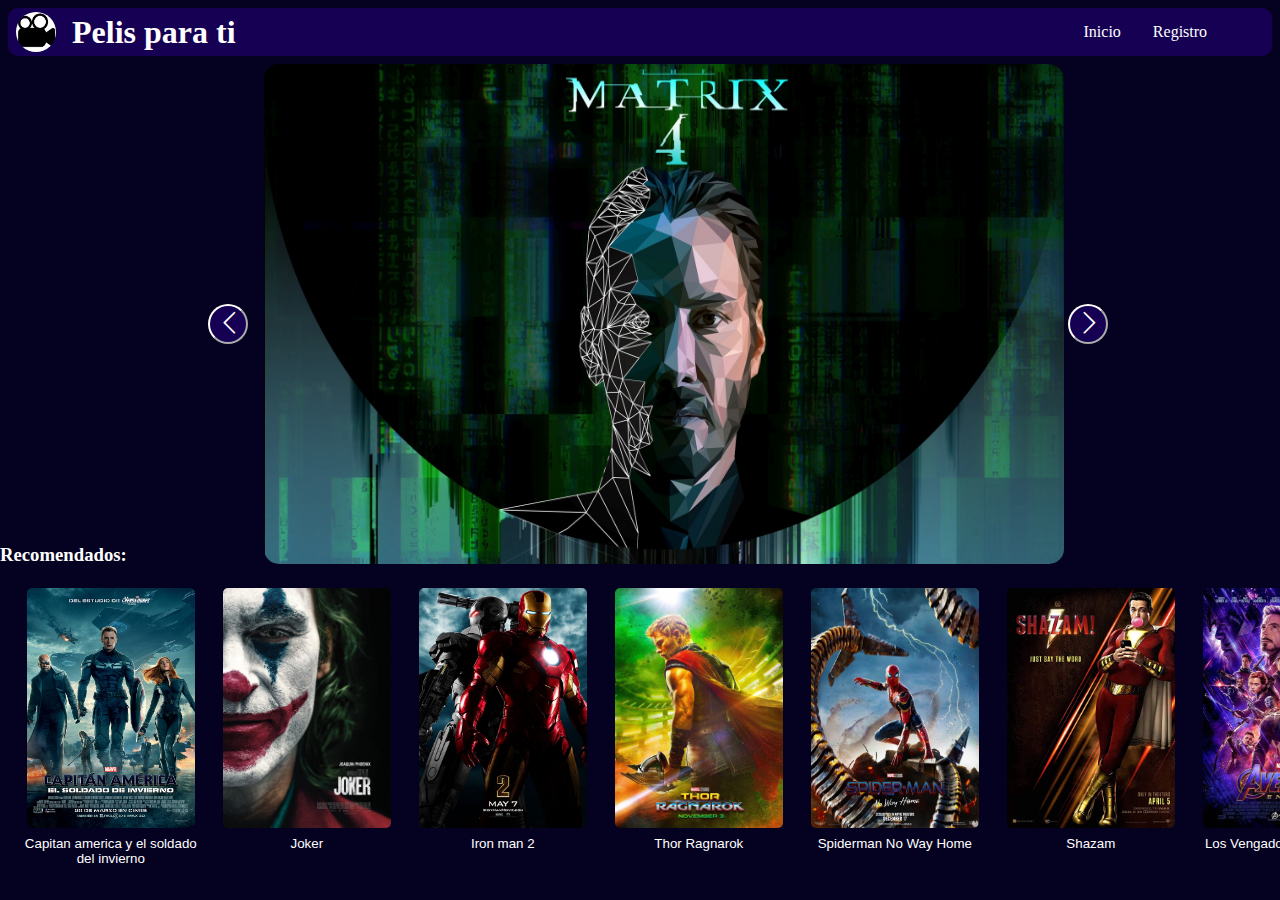
<file: index.html>
<!DOCTYPE html>
<html lang="en">

<head>
    <meta charset="UTF-8">
    <meta http-equiv="X-UA-Compatible" content="IE=edge">
    <meta name="viewport" content="width=device-width, initial-scale=1.0">
    <link rel="stylesheet" href="https://cdn.jsdelivr.net/npm/bootstrap-icons@1.8.1/font/bootstrap-icons.css">
    <link rel="stylesheet" href="style/style.css">
    <title>Home</title>
</head>

<body>
    <header>
        <img class="logo" src="img/logo.png" alt="logo">
        <h1 class="title"> Pelis para ti</h1>
        <a class="menu" href="index.html">Inicio</a>
        <a class="menu" href="registro.html">Registro</a>
    </header>
    <main>
        <div class="sliderCont">
            <ul class="slider">
                <li class="slideItem" id="slider1">
                    <img class="sliderImg" src="img/slider1.jpg">
                </li>
                <li class="slideItem" id="slider2">
                    <img class="sliderImg" src="img/slider2.jpg">
                </li>
            </ul>
            <button class="left">
                <a class="side" href="#slider1"><i class="bi bi-chevron-left"></i></a>
            </button>
            <button class="right">
                <a class="side" href="#slider2"><i class="bi bi-chevron-right"></i></a>
            </button>
        </div>
        <h3 style="margin: 200px 0 0 0;">Recomendados:</h3>
        <div id="contenedor" class="contenedor">
            <template id="template" class="template">
                <div class="list">
                    <div id="container" class="container">
                        <a href="detalle.html">
                            <button class="list">
                                <img id="img" class="img" src="">
                                <div id="nameMovie" class="nameMovie"></div>
                            </button>
                        </a>
                    </div>
                </div>
            </template>
        </div>
    </main>
    <script type="module" src="scripts/script.js" defer></script>
</body>

</html>
</file>
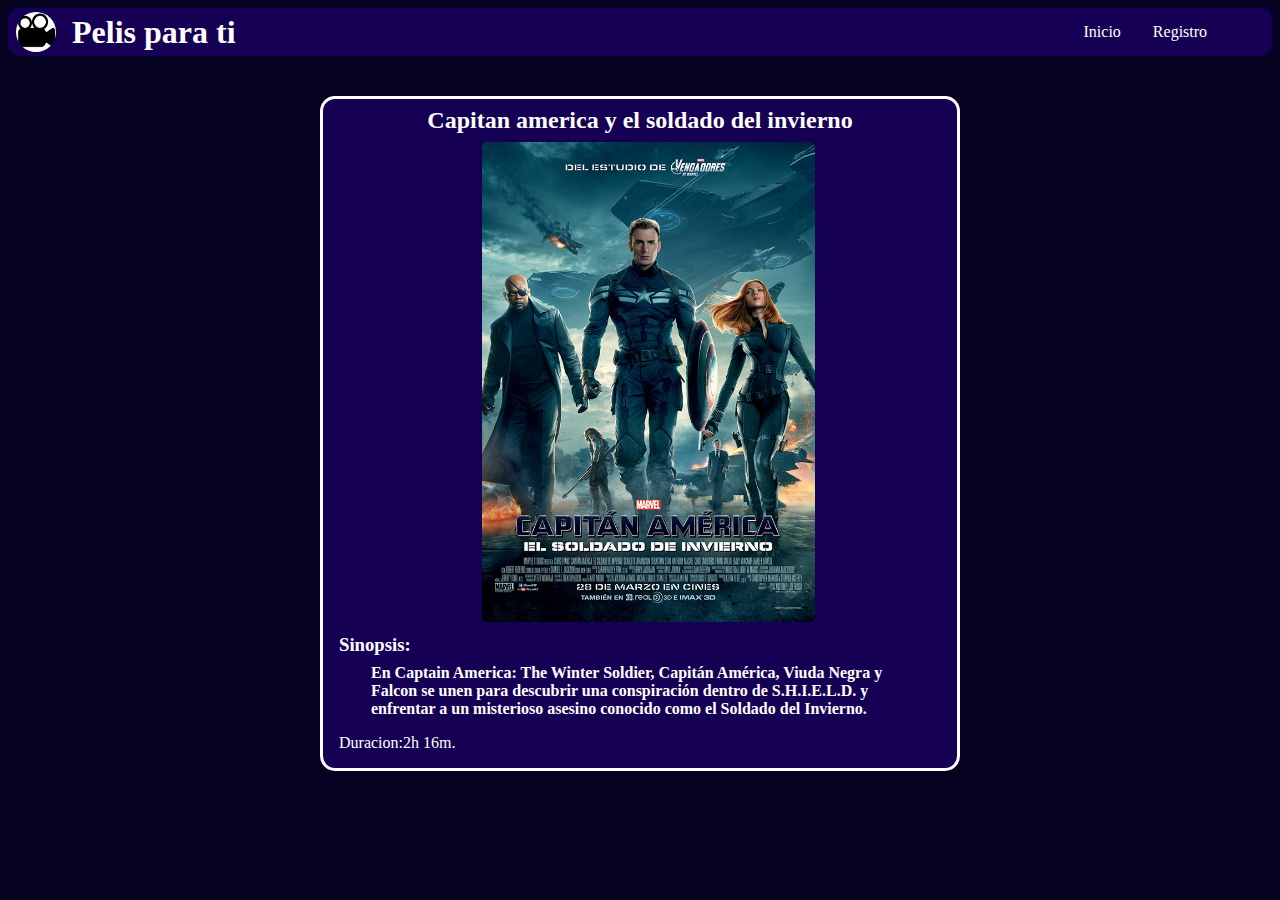
<file: detalle.html>
<!DOCTYPE html>
<html lang="en">

<head>
    <meta charset="UTF-8">
    <meta http-equiv="X-UA-Compatible" content="IE=edge">
    <meta name="viewport" content="width=device-width, initial-scale=1.0">
    <link rel="stylesheet" href="style/style.css">
    <title>Detalle</title>
</head>

<body>
    <header>
        <img class="logo" src="img/logo.png" alt="logo">
        <h1 class="title"> Pelis para ti</h1>
        <a class="menu" href="index.html">Inicio</a>
        <a class="menu" href="registro.html">Registro</a>
    </header>
    <main>
        <div class="detalleContainer" id="detalleContainer">
            <template id="templateDetalle">

                <h2 class="detalleNombre" id="nombre"></h2>
                <img class="detalleImg" id="detalleImg" src="">
                <h3 class="detalleH3">Sinopsis:</h3>
                <h4 class="detalleDescripcion" id="detalleDescripcion"></h4>
                <p class="detalleDuracion" id="detalleDuracion"></p>
            </template>
        </div>

    </main>
    <script type="module" src="scripts/detalle.js" defer></script>
</body>

</html>
</file>
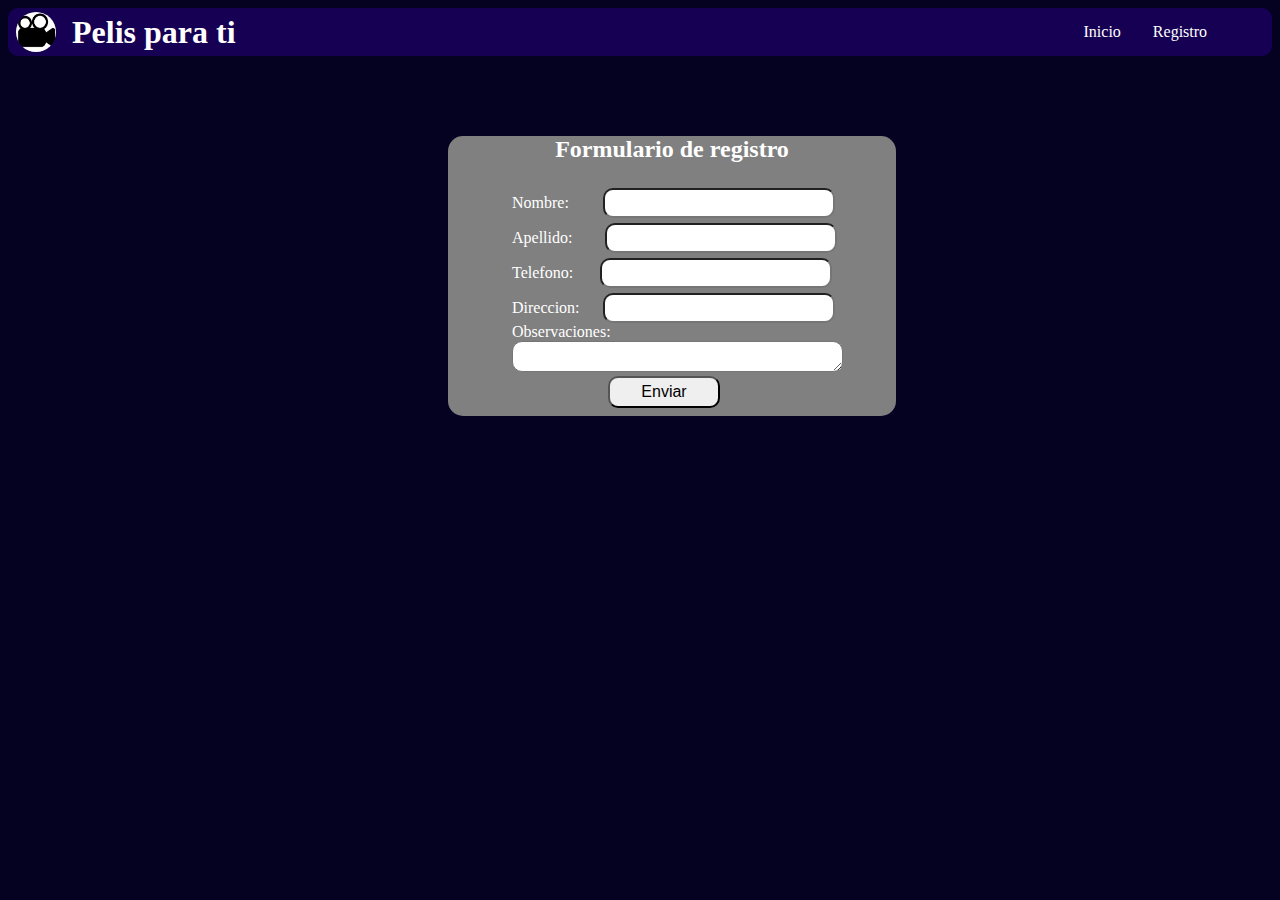
<file: registro.html>
<!DOCTYPE html>
<html lang="en">
<head>
    <meta charset="UTF-8">
    <meta http-equiv="X-UA-Compatible" content="IE=edge">
    <meta name="viewport" content="width=device-width, initial-scale=1.0">
    <link rel="stylesheet" href="style/style.css">
    <title>Home</title>
</head>
<body>
    <header>
        <img class="logo" src="img/logo.png" alt="logo">
        <h1 class="title"> Pelis para ti</h1>
        <a class="menu" href="index.html">Inicio</a>
        <a class="menu" href="registro.html">Registro</a>
    </header>
    <main>
        <form id="form" class="form">
            <h2 class="h2form">Formulario de registro</h2>
            <label>Nombre:
                <input id="nombre" style="margin-left: 30px;" type="text" required>
            </label>
            <label>Apellido:
                <input id="apellido" style="margin-left: 29px;" type="text" required>
            </label>
            <label>Telefono:
                <input id="telefono" style="margin-left: 23px;" type="number" required>
            </label>
            <label>Direccion:
                <input id="direccion" style="margin-left: 19px;" type="text" required>
            </label>
            <label style="margin-right: 100px;">Observaciones:</label>
            <textarea id="observaciones" style="margin-left: 4rem;"></textarea>
            
            <button class="enviar" type="submit">Enviar</button>
        </form>
    </main>

    <script src="scripts/registro.js"></script>
</body>
</html>
</file>
<file: style/style.css>
:root{
    --primaryColor: rgb(22, 0, 83);
    --secundaryColor: rgb(5, 1, 32);
}
body{
    margin: 0;
    background-color: var(--secundaryColor);
    font-family: cursive;
    color: white;
}
header{
    margin: 0.5rem;
    border-radius: 10px;
    background-color: var(--primaryColor);
    height: 3rem;
    display: flex;
    align-items: center;
}
.logo{
    height: 2.5rem;
    margin: 0 0 0 0.5rem;
    width: 2.5rem;
    border-radius: 100rem;
}
.title{
    margin: 0 52rem 0 1rem;
}
.menu{
    color: white;
    text-decoration: none;
    padding: 1rem;
}
.sliderImg{
    border-radius: 15px;
    height: 500px;
    width: 800px;
}
ul, li{
    list-style:none;
    margin: 0 7rem ;
}
.slideItem{
    position:absolute;
    opacity: 0;
    transition: opacity 0.5s;
}
.slideItem:first-child{
    opacity: 1;
}
.slideItem:target{
    opacity: 1;
}
.left{
    background-color: var(--primaryColor);
    margin: 15rem 0 0 13rem ;
    height: 40px;
    width: 40px;
    border-radius: 100%;
    border-color: white;
}
.right{
    background-color: var(--primaryColor);
    margin: 15rem 0 0 51rem;
    height: 40px;
    width: 40px;
    border-radius: 100%;
    border-color: white;
}
.side{
    color: white;
    border-radius: 100%;
    font-size: 200%;
    font-weight: 900;
}
::-webkit-scrollbar {
    background-color: white;
    width: 10px;
    height: 10px;
    border-radius: 10px;
}
h3{
    margin: 0.5rem 0 0.5rem 0.5rem;
}
h5{
    margin: 0 0.5rem 0 0.6rem;
    text-align: center;
}
.contenedor{
    padding: 1%;
    display: flex;
    overflow-y: auto;
}
.template{
    background-color: aqua;
}
.img{
    height: 15rem;
    display: flex;
    margin: 8px;
    width: 10.5rem;
    border-radius: 5px;
}
.nameMovie{
    text-align: center;
}
.form{
    background-color: gray;
    margin: 5rem 0 0 28rem;
    width: 28rem;
    height: auto;
    border-radius: 15px;
}
.h2form{
    text-align: center;
}
label{
    margin: 0 0 0 4rem;
}
input{
    margin-top: 5px;
    border-radius: 10px;
    width: 14rem;
    height: 1.5rem;
    font-family: cursive;
    font-size: medium;
}
textarea{
    font-family: cursive;
    border-radius: 10px;
    height: 25px;
    min-block-size: 20px;
    max-block-size: 200px;
    max-inline-size: 325px;
    min-inline-size: 325px;
}
.enviar{
    font-size: medium;
    border-radius: 10px;
    height: 2rem;
    width: 7rem;
    margin: 0 0 0.5rem 10rem;
}
.list{
    border: 0;
    color: white;
    background-color: transparent;
}
.detalleContainer{
    background-color: var(--primaryColor);
    margin: 2.5rem 20rem;
    border: solid white;
    border-radius: 15px;
}
.detalleNombre{
    text-align: center;
    margin: 0.5rem;
}
.detalleImg{
    height: 30rem;
    margin: 0 25%;
    border-radius: 5px;
}
.detalleDescripcion{
    margin: 0.5rem 3rem;
}
.detalleH3, .detalleDuracion{
    margin-left: 1rem;
}
</file>
